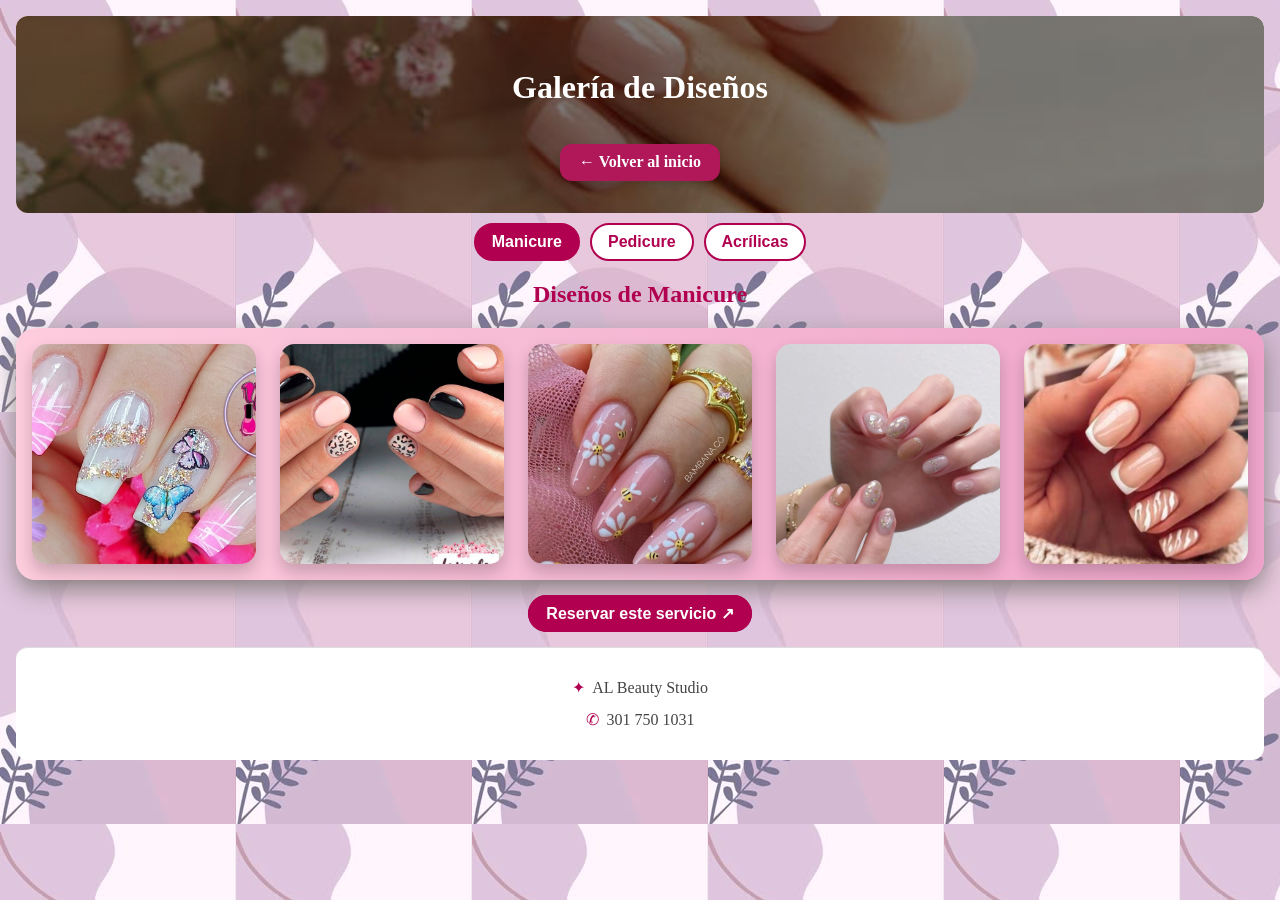
<file: Galeria.html>
<!DOCTYPE html>
<html lang="es">
<head>
  <meta charset="UTF-8">
  <meta name="viewport" content="width=device-width, initial-scale=1.0">
  <meta name="description" content="Galería de diseños de manicure, pedicure y uñas acrílicas de AL Beauty Studio.">
  <title>Galería de diseños | AL Beauty Studio</title>

  <!-- Imagen del encabezado con prioridad (mejora el LCP) -->
  <link rel="preload" as="image" href="Imagenes/FondoBanner.jpg" fetchpriority="high">

  <link rel="stylesheet" href="Galeria.css?v=5">

  <link rel="stylesheet" href="fuentes.css">
</head>

<body>
  <header class="banner-galeria">
    <h1>Galería de Diseños</h1>
    <a href="index.html" class="btn-volver">← Volver al inicio</a>
  </header>

  <nav class="tabs-galeria" aria-label="Servicios de la galería">
    <a href="Galeria.html?servicio=manicure" data-servicio="manicure">Manicure</a>
    <a href="Galeria.html?servicio=pedicure" data-servicio="pedicure">Pedicure</a>
    <a href="Galeria.html?servicio=acrilicas" data-servicio="acrilicas">Acrílicas</a>
  </nav>

  <main>
    <section id="titulo-servicio">
      <h2 class="titulo-galeria">Diseños de Manicure</h2>
    </section>

    <section class="galeria" id="galeria-contenido" aria-live="polite"></section>

    <div class="acciones-galeria">
      <a id="btn-reservar-galeria" class="btn-reservar-galeria" href="index.html#citas">Reservar este servicio ↗</a>
    </div>
  </main>

  <!-- Se ejecuta antes del pie de página para que las fotos se inserten
       antes del primer pintado y el contenido no "salte" (CLS). -->
  <script src="Galeria.js?v=4"></script>

  <footer class="footer">
    <p><span class="icono" aria-hidden="true">✦</span> AL Beauty Studio</p>
    <p><span class="icono" aria-hidden="true">✆</span> 301 750 1031</p>
  </footer>
</body>
</html>
</file>
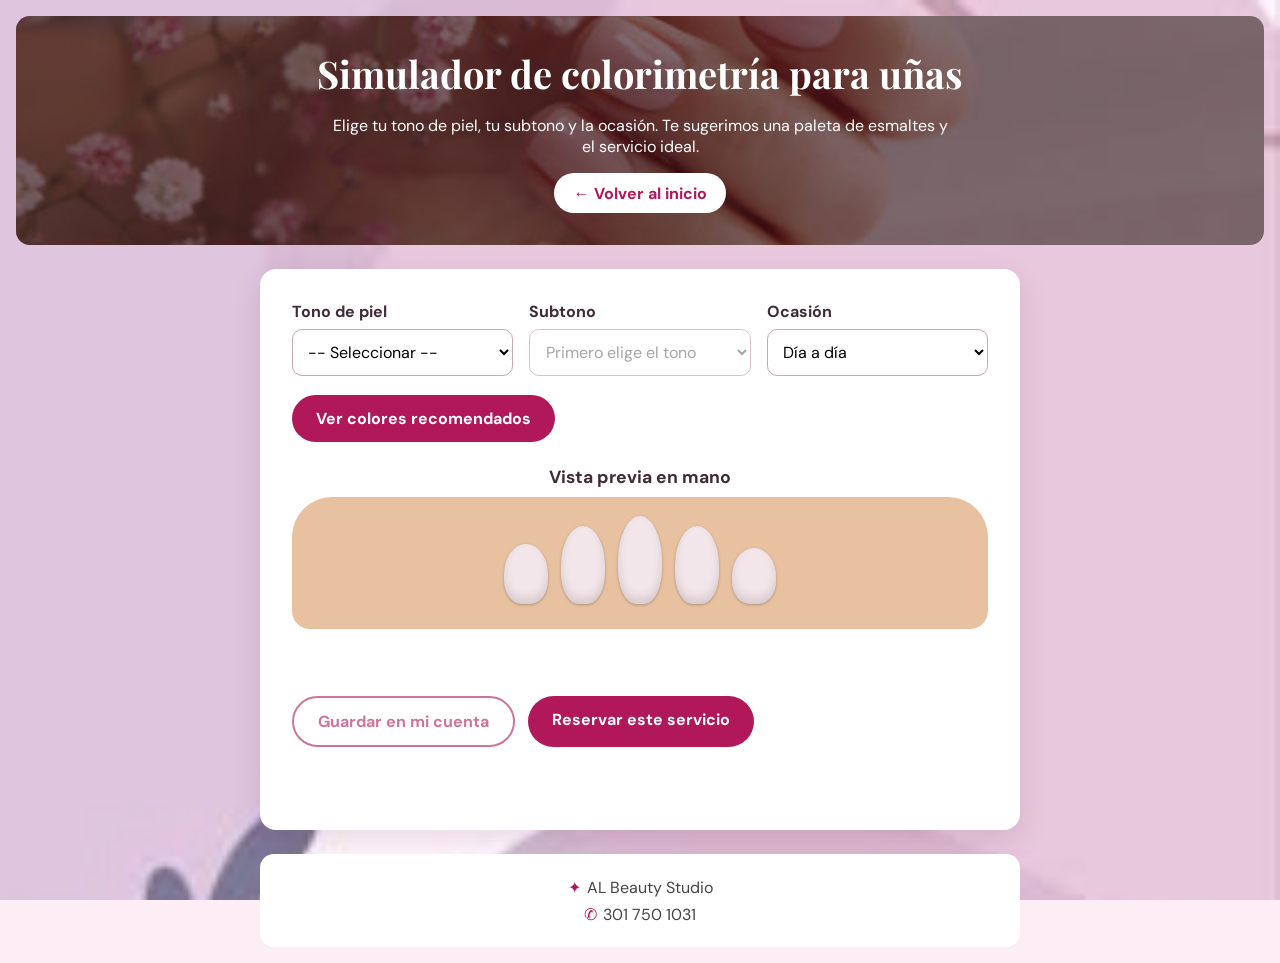
<file: Simulador.html>
<!DOCTYPE html>
<html lang="es">
<head>
  <meta charset="UTF-8">
  <meta name="viewport" content="width=device-width, initial-scale=1.0">
  <meta name="description" content="Simulador de colorimetría de AL Beauty Studio: recibe una paleta de esmaltes según tu tono y subtono de piel.">
  <title>Simulador de colorimetría | AL Beauty Studio</title>
  <!-- Imagen del encabezado con prioridad (mejora el LCP) -->
  <link rel="preload" as="image" href="Imagenes/FondoBanner.jpg" fetchpriority="high">
  <link rel="preload" as="font" type="font/woff2" href="fuentes/dm-sans-latin.woff2" crossorigin>
  <link rel="preload" as="font" type="font/woff2" href="fuentes/playfair-display-latin.woff2" crossorigin>
  <link rel="stylesheet" href="fuentes.css">
  <!-- Estilos incorporados en la página (CSS crítico): evitan una petición
       adicional que bloqueaba el primer pintado (mejora el LCP). -->
  <style>
/* ==========================================
   AL BEAUTY STUDIO - SIMULADOR DE COLORIMETRÍA
========================================== */

:root {
  --rosa: #b0185a;
  --rosa-hover: #8f1249;
  --tinta: #3f2a37;
  --borde: #ecd3df;
}

* { box-sizing: border-box; }

body {
  font-family: "DM Sans", Arial, sans-serif;
  background: #fdeef5 url("Imagenes/FondoContColorimetria.jpg") center / cover fixed;
  color: var(--tinta);
  margin: 0;
  padding: 16px;
}

.banner {
  position: relative;
  background: #4a1d33 url("Imagenes/FondoBanner.jpg") center / cover;
  color: #fff;
  padding: 2em 1em;
  text-align: center;
  border-radius: 14px;
  overflow: hidden;
  display: flex;
  flex-direction: column;
  align-items: center;
  gap: 1em;
}

.banner::before {
  content: "";
  position: absolute;
  inset: 0;
  background: rgba(40, 10, 25, 0.6);
}

.banner > * { position: relative; }

.banner h1 {
  font-family: "Playfair Display", Georgia, serif;
  margin: 0;
  font-size: clamp(24px, 4vw, 38px);
}

.banner p { margin: 0; max-width: 620px; }

.btn-volver {
  display: inline-block;
  background: #fff;
  color: var(--rosa);
  padding: 0.6em 1.2em;
  border-radius: 999px;
  text-decoration: none;
  font-weight: 700;
}

.container {
  max-width: 760px;
  margin: 1.5em auto;
  background: #fff;
  padding: clamp(1.2em, 4vw, 2em);
  border-radius: 16px;
  box-shadow: 0 10px 30px rgba(80, 20, 50, 0.12);
}

.form-grid {
  display: grid;
  grid-template-columns: repeat(auto-fit, minmax(190px, 1fr));
  gap: 1em;
}

.form-group label {
  display: block;
  font-weight: 700;
  margin-bottom: 0.4em;
}

select {
  width: 100%;
  padding: 0.7em;
  border-radius: 10px;
  border: 1px solid #c9a9b8;
  font: inherit;
  background: #fff;
}

button,
.btn-accion {
  display: inline-block;
  padding: 0.8em 1.5em;
  background: var(--rosa);
  color: #fff;
  font: 700 1em "DM Sans", Arial, sans-serif;
  border: none;
  border-radius: 999px;
  cursor: pointer;
  text-decoration: none;
}

button:hover,
.btn-accion:hover { background: var(--rosa-hover); }

button.secundario {
  background: #fff;
  color: var(--rosa);
  border: 2px solid var(--rosa);
}

button:disabled { opacity: .6; cursor: not-allowed; }

:focus-visible {
  outline: 3px solid #5d1236;
  outline-offset: 2px;
}

.acciones {
  display: flex;
  flex-wrap: wrap;
  gap: 0.8em;
  margin-top: 1.2em;
}

#simulador-una {
  margin-top: 1.5em;
  text-align: center;
}

#simulador-una h2 {
  font-size: 1.1em;
  margin: 0 0 .5em;
}

#mano {
  display: flex;
  justify-content: center;
  align-items: flex-end;
  gap: 0.8em;
  padding: 1.2em 1em 1.6em;
  border-radius: 40px 40px 18px 18px;
  background: #e8c2a0;
  transition: background-color 0.3s ease;
}

.una-simulada {
  width: 44px;
  height: 78px;
  border-radius: 50% 50% 40% 40%;
  background: #f3e6ea;
  box-shadow: inset 0 -6px 10px rgba(0,0,0,.12), 0 1px 3px rgba(0,0,0,.25);
  transition: background-color 0.3s ease;
}

.una-simulada:nth-child(1) { height: 60px; }
.una-simulada:nth-child(3) { height: 88px; }
.una-simulada:nth-child(5) { height: 56px; }

#codigoColor {
  margin-top: 0.7em;
  font-weight: 700;
  min-height: 1.3em;
}

#resumen {
  margin-top: 1.2em;
  padding: 1em 1.2em;
  border-radius: 12px;
  background: #fbf1f6;
  border: 1px solid var(--borde);
  line-height: 1.55;
}

#resumen:empty { display: none; }

#bloques-colores {
  display: grid;
  grid-template-columns: repeat(auto-fill, minmax(110px, 1fr));
  gap: 0.8em;
  margin-top: 1em;
}

.color-bloque {
  border: 2px solid transparent;
  border-radius: 12px;
  overflow: hidden;
  padding: 0;
  background: #fff;
  color: var(--tinta);
  box-shadow: 0 2px 6px rgba(0,0,0,0.15);
  text-align: left;
}

.color-bloque[aria-pressed="true"] { border-color: var(--rosa); }

.color-muestra {
  display: block;
  height: 64px;
}

.color-nombre {
  display: block;
  padding: 6px 8px;
  font-size: 0.85em;
  font-weight: 700;
}

.color-nombre small {
  display: block;
  font-weight: 400;
  color: #6b4d5c;
}

.mensaje {
  margin-top: 1em;
  min-height: 1.2em;
}

.mensaje.error { color: #a0153e; }
.mensaje.success { color: #1d6b3d; }

.footer {
  background: #fff;
  text-align: center;
  padding: 1em 2em;
  color: #444;
  border-radius: 14px;
  max-width: 760px;
  margin: 0 auto;
}

.footer p { margin: .4em 0; }
.footer .icono { color: var(--rosa); margin-right: 6px; }
  </style>
</head>

<body>
  <header class="banner">
    <h1>Simulador de colorimetría para uñas</h1>
    <p>Elige tu tono de piel, tu subtono y la ocasión. Te sugerimos una paleta de esmaltes y el servicio ideal.</p>
    <a href="index.html" class="btn-volver">← Volver al inicio</a>
  </header>

  <main class="container">

    <form id="form-simulador" method="post">
      <div class="form-grid">

        <div class="form-group">
          <label for="piel">Tono de piel</label>
          <select id="piel" required>
            <option value="">-- Seleccionar --</option>
            <option value="clara">Clara</option>
            <option value="media">Media</option>
            <option value="triguena">Trigueña</option>
            <option value="morena">Morena</option>
            <option value="oscura">Oscura</option>
            <option value="ebano">Ébano</option>
          </select>
        </div>

        <div class="form-group">
          <label for="subtono">Subtono</label>
          <select id="subtono" required disabled>
            <option value="">Primero elige el tono</option>
          </select>
        </div>

        <div class="form-group">
          <label for="ocasion">Ocasión</label>
          <select id="ocasion">
            <option value="diario">Día a día</option>
            <option value="oficina">Oficina / trabajo</option>
            <option value="fiesta">Fiesta / noche</option>
            <option value="evento">Boda o evento especial</option>
          </select>
        </div>

      </div>

      <div class="acciones">
        <button type="submit" id="btn-ver">Ver colores recomendados</button>
      </div>
    </form>

    <section id="simulador-una" aria-labelledby="titulo-vista">
      <h2 id="titulo-vista">Vista previa en mano</h2>
      <div id="mano" aria-hidden="true">
        <div class="una-simulada"></div>
        <div class="una-simulada"></div>
        <div class="una-simulada"></div>
        <div class="una-simulada"></div>
        <div class="una-simulada"></div>
      </div>
      <p id="codigoColor" role="status" aria-live="polite"></p>
    </section>

    <div id="resumen" aria-live="polite"></div>

    <div id="bloques-colores" role="group" aria-label="Colores recomendados"></div>

    <div class="acciones">
      <button type="button" id="btn-guardar" class="secundario" disabled>Guardar en mi cuenta</button>
      <a id="btn-reservar" class="btn-accion" href="index.html#citas" hidden>Reservar este servicio</a>
    </div>

    <p id="mensaje-simulador" class="mensaje" role="status" aria-live="polite"></p>

  </main>

  <footer class="footer">
    <p><span class="icono" aria-hidden="true">✦</span>AL Beauty Studio</p>
    <p><span class="icono" aria-hidden="true">✆</span>301 750 1031</p>
  </footer>

  <script type="module" src="Simulador.js?v=4"></script>
</body>
</html>
</file>
<file: Galeria.css>
body {
    font-family: cursive; /*Letra Texto*/
    margin: 0;/*Margen superior e inferior y de los lados*/
    background: #f3b9cd;/*Color de fondo*/
    color: #333;/*Color del Texto*/
    padding: 1em;/*Espacio superior e inferior, y de los lados*/
    background-image: url('Imagenes/FondoContColorimetria.jpg');
  }
  
  header {
    display: flex;/*Contenedor flexible*/
    justify-content: space-between;/*Coloca el primer elemento alineado a la izquierda y el último a la derecha, con espacio máximo entre ellos*/
    align-items: center;/*Alinea los elementos verticalmente al centro dentro del header el texto y los botones queden centrados*/
    background: #f8c8dc;/*Color de fondo*/
    padding: 0;/*Espacio superior e inferior, y de los lados*/
  }
  
  .galeria { /*Diseño de la clase galeria*/
    display: grid;/*Convierte el contenedor en un Grid Layout, permitiendo distribuir los elementos internos en filas y columnas*/
    grid-template-columns: repeat(auto-fit, minmax(200px, 1fr));/*Crea columnas que se ajustan automáticamente (auto-fit) y que tienen un mínimo de 200px y un máximo que llene el espacio disponible (1fr). Esto hace que la galería sea responsiva*/
    gap: 1.5em;/*Establece un espacio (separación) entre los elementos del grid*/
    padding: 1em;/*Espacio alrededor del contenido (arriba/abajo, lados)*/
    background: linear-gradient(to right, #fdccdd, #eea4ca);/*Degradado del fondo*/
    border-radius: 20px;/*Bordes redondeados*/
    box-shadow: 0 10px 25px #8b8383;/*Sombra exterior*/
  }
  
  .galeria img {/*Diselo de las imagenes de la galeria*/
    width: 100%;/*La imagen ocupa todo el ancho disponible*/
    height: 220px;/*Altura*/
    object-fit: cover; /* Ajusta la imagen sin deformarla */
    border-radius: 15px;/*Bordes redondeados*/
    box-shadow: 0 8px 16px rgba(0,0,0,0.2);/*Sombra exterior*/
    transition: transform 0.4s ease, box-shadow 0.4s ease;/*Transicion*/
  }
  
  .galeria img:hover {/*Estilos de las imagenes cuando estan sobre ellas*/
    transform: scale(1.08);/*Agranda la imagen*/
    box-shadow: 0 12px 24px rgba(0,0,0,0.3);/*Sombra exterior*/
  }

  .btn-volver {/*Diseño de la clase para el boton de volver*/
    display: inline-block;/*El botón se comporta como un bloque en línea*/
    background-color: #b0185a;/*Color de fondo (contraste 6.7:1 con texto blanco)*/
    color: white;/*Color de texto*/
    padding: 0.6em 1.2em;/*Espacio alrededor del contenido (arriba/abajo, lados)*/
    border-radius: 12px;/*Bordes redondeados*/
    text-decoration: none;/*Elimina el subrayado si el botón es un enlace*/
    font-weight: bold;/*Hace el texto en negrita*/
    font-size: 1em;/*Tamaño del texto*/
    transition: background-color 0.3s ease, transform 0.2s ease;/*Transicion*/
    box-shadow: 0 4px 8px rgba(0,0,0,0.15);/*Sombra exterior*/
  }
  
  .btn-volver:hover {/*Estilos del boton cuando estan sobre el*/
    background-color: #c2185b;/*Color de fondo*/
    transform: scale(1.05);/*Zoom*/
    box-shadow: 0 6px 14px rgba(0,0,0,0.25);/*Sombra exterior*/
  }

  .banner-galeria {/*Diseño del banner*/
    position: relative;/*Permite posicionar elementos hijos (como la capa oscura con ::before) de forma absoluta respecto a este contenedor*/
    background-color: #4a1d33; /*Color de respaldo oscuro: garantiza contraste del texto blanco*/
    background-image: url('Imagenes/FondoBanner.jpg'); /*Imagen de fondo del banner*/
    background-size: cover;/*La imagen se ajusta para cubrir todo el contenedor, recortando si es necesario*/
    background-position: center;/*Centra la imagen de fondo (horizontal y vertical) dentro del contenedor*/
    color: white;/*Color del texto dentro del banner afecta a h1, a*/
    padding: 2em;/*Espacio alrededor del contenido (arriba/abajo: 4, lados: 2)*/
    text-align: center;/*Centra el texto horizontalmente*/
    border-radius: 12px;/*Redondea las esquinas del banner*/
    overflow: hidden;/*Oculta cualquier contenido o capa que se salga de los bordes redondeados (importante para la capa oscura ::before*/  
    display: flex;/*Activa Flexbox para organizar los elementos hijos (el título y el botón)*/
    flex-direction: column;/*Pone los elementos en columna*/
    align-items: center;/*Centra horizontalmente*/
    gap: 1em;/*Espacio entre título y botón*/
  }
  
  .banner-galeria::before {/*Diseño de la capa oscura*/
    content: "";/*Requerido para que el pseudo-elemento ::before funcione*/
    position: absolute;/*Posiciona este elemento encima de la imagen de fondo pero debajo del contenido*/
    inset: 0;/*Esto hace que la capa ocupe todo el ancho y alto del banner*/
    background: rgba(0, 0, 0, 0.5); /*Capa oscura (ajusta opacidad aquí)*/
    z-index: 0;/*Esta capa se coloca detrás del contenido (h1, botón), pero encima de la imagen*/
    border-radius: 12px;/*Borde redondeado*/
  }
  
  .banner-galeria > * {
    position: relative;/*Establece contexto de posición para que el z-index funcione correctamente*/
    z-index: 1; /*Asegura que el texto esté por encima de la capa oscura */
  }

  footer {
    background-color: #ffffff;
    text-align: center;
    padding: 1em 2em;
    line-height: 1; /* interlineado */
    color: #444;
    border-top: 1px solid #ddd;
    font-family: cursive;
    font-size: 1em;
    border-radius: 12px;/*Borde redondeado*/
  }
  
  footer .social-icons {
    margin-top: 1em;
  }
  
  footer .social-icons i {
    font-size: 1.4em;
    margin: 0 0.5em;
    color: #e91e63;
    cursor: pointer;
    transition: transform 0.3s ease, color 0.3s ease;
  }
  
  footer .social-icons i:hover {
    transform: scale(1.2);
    color: #c2185b;
  }

/* Estilos que antes estaban dentro de Galeria.html (se movieron aquí para
   cumplir la política de seguridad de contenido, CSP). */
.tabs-galeria { display:flex; flex-wrap:wrap; justify-content:center; gap:10px; margin:10px auto 0; }
.tabs-galeria a, .btn-reservar-galeria { padding:8px 16px; border-radius:999px; border:2px solid #b0004f; color:#b0004f; text-decoration:none; font-weight:700; font-family: Arial, sans-serif; background:#fff; }
.tabs-galeria a[aria-current="page"], .btn-reservar-galeria { background:#b0004f; color:#fff; }
.acciones-galeria { text-align:center; margin:24px 0; }
.icono { color:#b0004f; margin-right:4px; }
.titulo-galeria { text-align:center; color:#b0004f; }
</file>
<file: fuentes.css>
/* ==========================================================
   fuentes.css - Fuentes alojadas en el propio sitio (antes se
   cargaban desde Google Fonts). Licencia SIL Open Font License.
   Subconjunto latin: cubre el español (tildes, ñ, ¿, ¡).
   ========================================================== */

@font-face {
  font-family: 'DM Sans';
  font-style: normal;
  font-weight: 400 700;
  font-display: swap;
  src: url(fuentes/dm-sans-latin.woff2) format('woff2');
  unicode-range: U+0000-00FF, U+0131, U+0152-0153, U+02BB-02BC, U+02C6, U+02DA, U+02DC, U+0304, U+0308, U+0329, U+2000-206F, U+20AC, U+2122, U+2191, U+2193, U+2212, U+2215, U+FEFF, U+FFFD;
}

@font-face {
  font-family: 'Dancing Script';
  font-style: normal;
  font-weight: 400;
  font-display: swap;
  src: url(fuentes/dancing-script-latin.woff2) format('woff2');
  unicode-range: U+0000-00FF, U+0131, U+0152-0153, U+02BB-02BC, U+02C6, U+02DA, U+02DC, U+0304, U+0308, U+0329, U+2000-206F, U+20AC, U+2122, U+2191, U+2193, U+2212, U+2215, U+FEFF, U+FFFD;
}

@font-face {
  font-family: 'Playfair Display';
  font-style: normal;
  font-weight: 500 700;
  font-display: swap;
  src: url(fuentes/playfair-display-latin.woff2) format('woff2');
  unicode-range: U+0000-00FF, U+0131, U+0152-0153, U+02BB-02BC, U+02C6, U+02DA, U+02DC, U+0304, U+0308, U+0329, U+2000-206F, U+20AC, U+2122, U+2191, U+2193, U+2212, U+2215, U+FEFF, U+FFFD;
}
</file>
